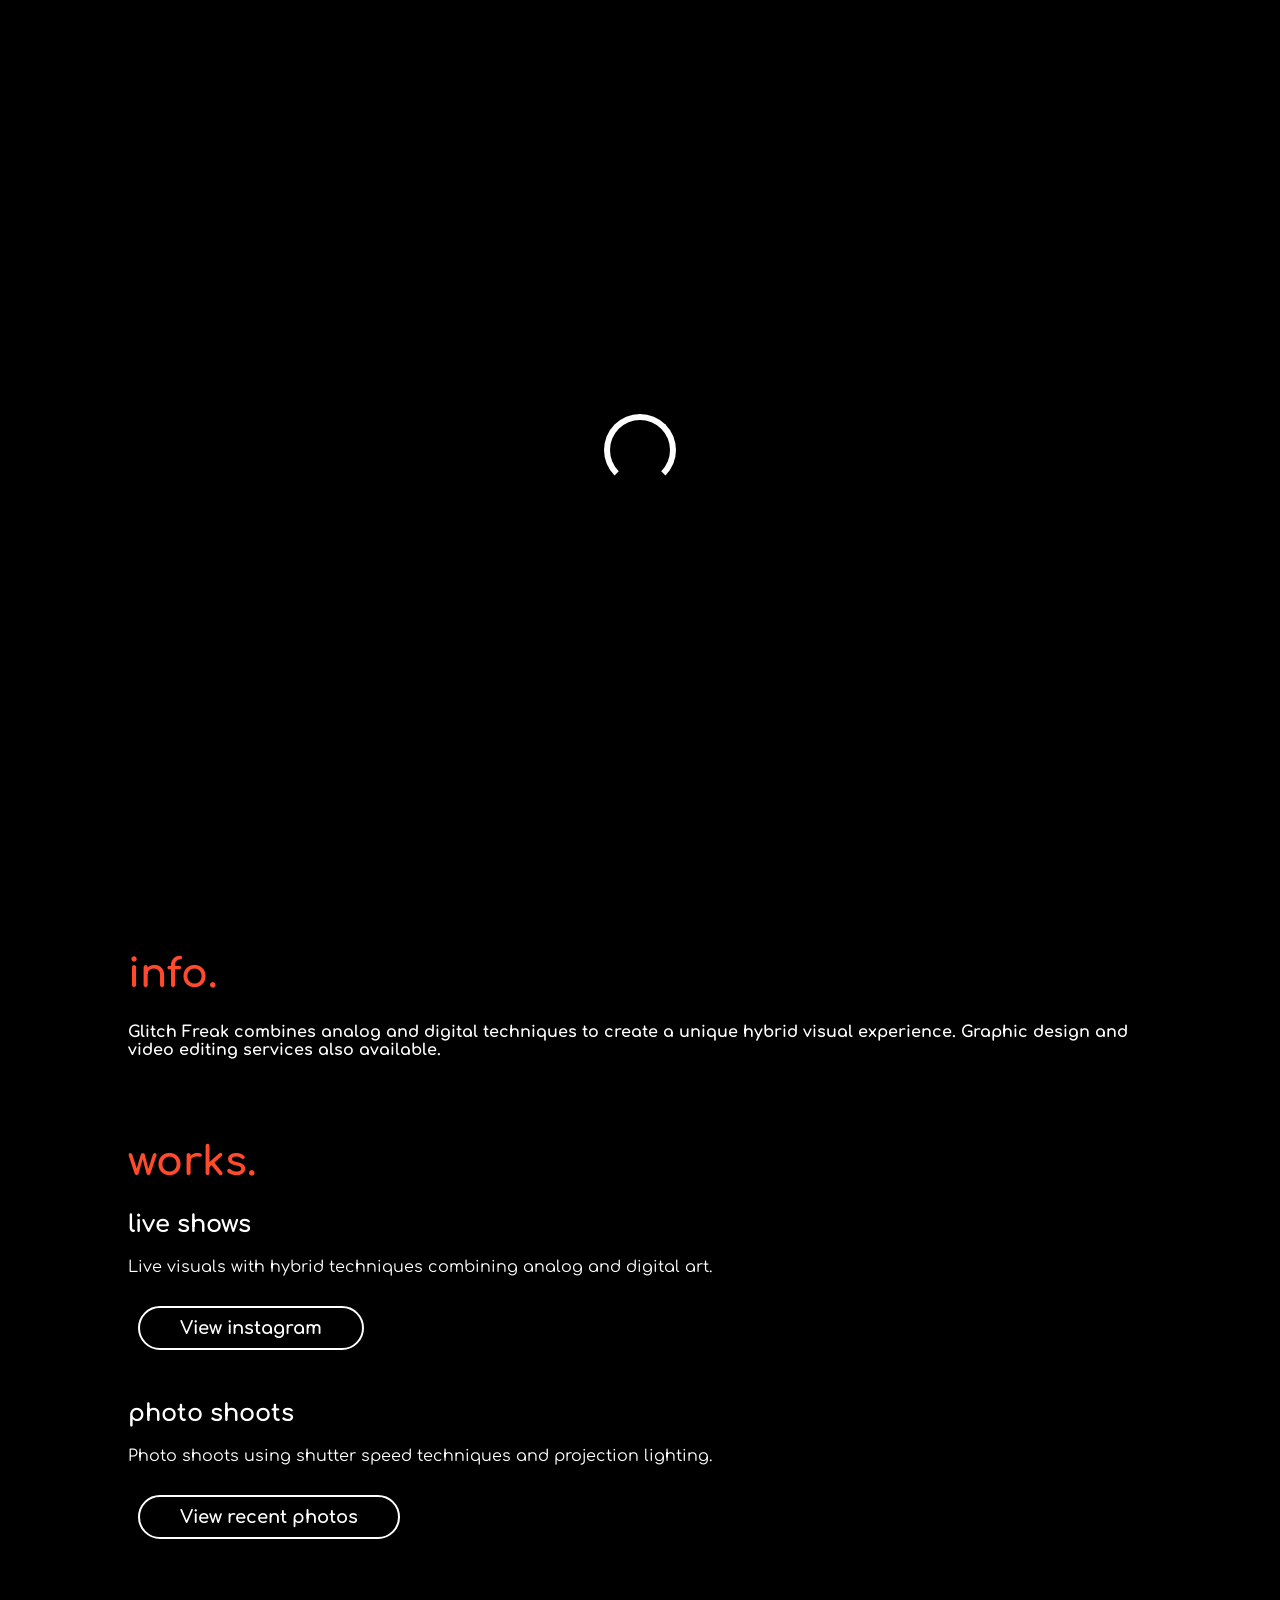
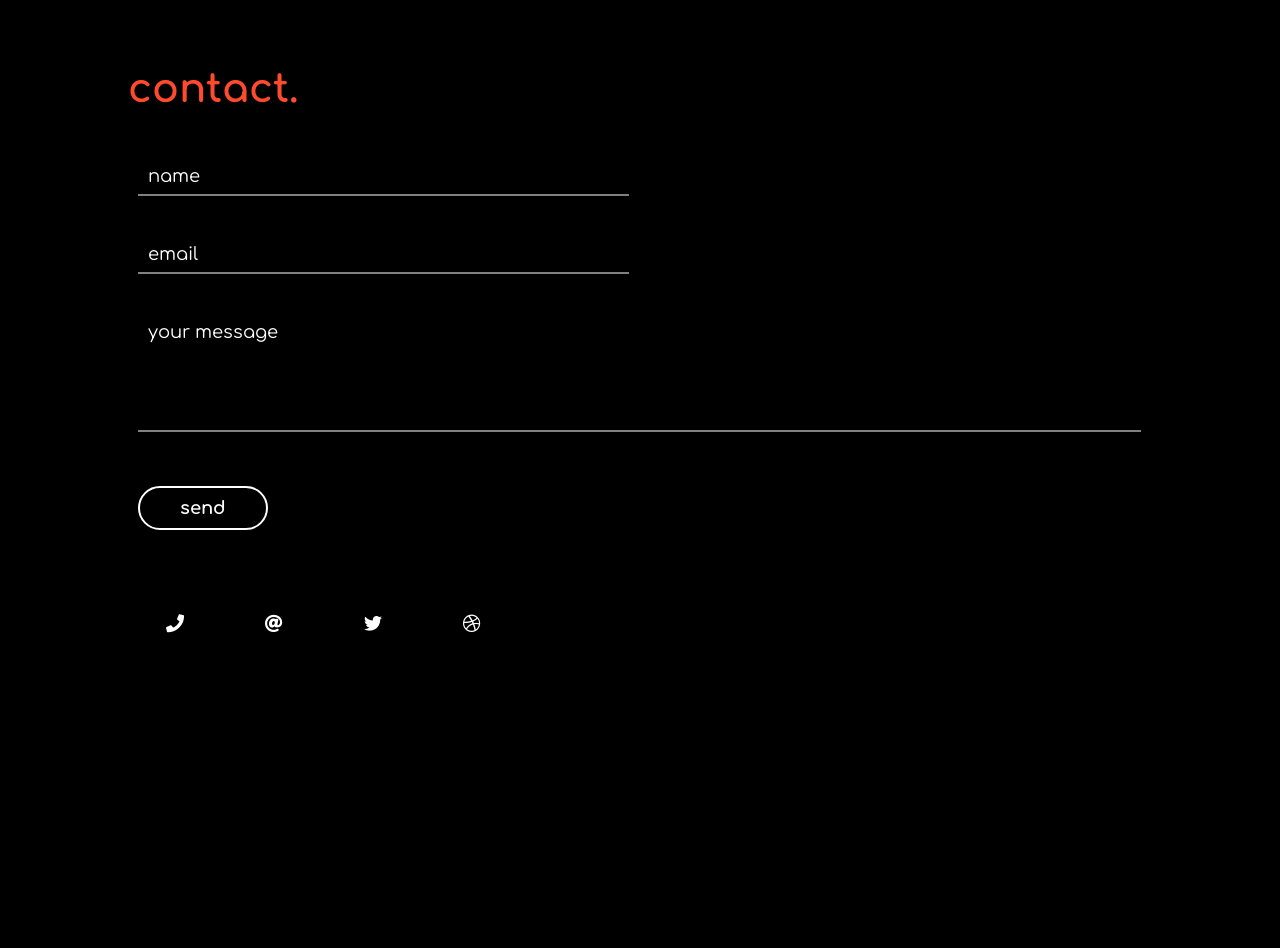
<file: index.html>
<!DOCTYPE html>
<html lang="en">
<head>
    <meta charset="UTF-8">
    <meta name="viewport" content="width=device-width, initial-scale=1.0">
    <meta http-equiv="X-UA-Compatible" content="ie=edge">
    <title>glitchfreakvisuals.</title>
    <link rel="stylesheet" href="https://cdnjs.cloudflare.com/ajax/libs/animate.css/3.7.0/animate.min.css">
    <link href="https://fonts.googleapis.com/css?family=Comfortaa:700" rel="stylesheet">
    <script src="https://code.jquery.com/jquery-3.3.1.min.js" integrity="sha256-FgpCb/KJQlLNfOu91ta32o/NMZxltwRo8QtmkMRdAu8=" crossorigin="anonymous"></script>
    <link rel="stylesheet" href="https://use.fontawesome.com/releases/v5.7.1/css/all.css" integrity="sha384-fnmOCqbTlWIlj8LyTjo7mOUStjsKC4pOpQbqyi7RrhN7udi9RwhKkMHpvLbHG9Sr" crossorigin="anonymous">
    <link rel="stylesheet" href="index.css">
</head>
<body>
    <div id="loading">
        <div id="spinner"></div>
    </div>
    <div id="header" class="animated slideInDown" style="animation-delay:1.8s;">
    <div id="title">glitchfreakvisuals.</div><br>
    <div id="links">
        <a href="#skills">skills</a>
        <a href="#work" style="margin:0px 60px;">works</a>
        <a href="#contact">contact</a>
    </div>
    </div>

    <center>
    <div id="middle">
        <div id="tagline" class="animated zoomIn" style="animation-delay:1.8s;">
       
        </div>
    </div>
    </center>

    <div id="portfolio">
             <div id="info">
                 <h1>info.</h1>   
                 <div>
                        <p>
                            Glitch Freak combines analog and digital techniques to create a unique hybrid visual experience.  Graphic design and video editing services also available. 
                        </p>
                 </div> 
             </div>
         
              <div id="work">
                 <h1>works.</h1>

                 <div class="project">
                 <h2>live shows</h2>
                 <div>Live visuals with hybrid techniques combining analog and digital art.</div>
<a href="https://www.instagram.com/glitchfreakvisuals/">
                 <button class="btn_one">View instagram</button>
				  </a>
		
                </div>

                <div class="project">
                 <h2>photo shoots</h2>
                 <div>Photo shoots using shutter speed techniques and projection lighting.
                 </div>
                 <a href="page2.html">
                <button class="btn_one">View recent photos</button>
</a>

                </div>

             </div>
         
              <div id="contact">
                 <h1>contact.</h1> 
                 <form>
                     <input type="text" placeholder="name" required>
                     <input type="email" placeholder="email" required><br>
                     <textarea placeholder="your message" required rows="5"></textarea><br>
                     <button class="btn_one">send</button>
                 </form> 
                 <div id="details">
                    <a class="btn_social"><i class="fas fa-phone"></i></a>
                    <a class="btn_social"><i class="fas fa-at"></i></a>
                    <a class="btn_social"><i class="fab fa-twitter"></i></a>
                    <a class="btn_social"><i class="fab fa-dribbble"></i></a>
                 </div>   
             </div>
    </div>
    <div id="footer">

    </div>
<script src="index.js" type="text/javascript"></script>
</body>
</html>
</file>
<file: index.css>
body,html {
    padding:0px;
    margin:0px;
    font-family: 'Comfortaa', cursive;
    font-weight:bold;
    color:#fff;
    background:rgb(0, 0, 0);
    scroll-behavior: smooth;
}
#loading {
    width: 100vw;
    height: 100vh;
    position: fixed;
    background: #000;
    z-index: 999;
    display: flex;
    justify-content: center;
    flex-direction: column;
    align-items: center;
}
#spinner {
    animation: rotate 0.56s infinite linear;
    width:60px;
    height:60px;
    border:6px solid #fff;
    border-bottom:6px solid #000;
    border-radius:50%;
    margin:0;
}
@keyframes rotate {
    0% {transform: rotate(0deg);}
    100% {transform: rotate(360deg);}
}
#header {
    width:80%;
    padding:4% 10%;
    text-align:center;
    position:absolute;
    transition:0.6s ease-in-out;
}
#header div {
    display:block;
}
#title {
    font-size:40px;
    background-image: linear-gradient(to left, #FF416C 0%, #FF4B2B 100%);
    -webkit-background-clip:text;
    background-clip:text;
    -webkit-text-fill-color: transparent;
    background-size:500% 500% !important;
    -webkit-animation: Gradient 20s ease infinite;
    -moz-animation: Gradient 20s ease infinite;
    -o-animation: Gradient 20s ease infinite;
    animation: Gradient 20s ease infinite;
    font-family: 'Comfortaa', cursive;
}
#links {
    margin:40px 0px;
    transition:0.6s ease-in-out;
    color:#fff;
}
#links a {
    margin:0px 30px;
    color:inherit;
    text-decoration:none;
    transition:0.4s ease-in-out;
    padding:5px 8px;
    border-bottom:2px solid transparent;
}
#links a:hover {
    border-bottom:2px solid #fff;
}
#middle {
    width:100%;
    height:80vh;
    background:linear-gradient(0deg,rgba(0,0,0,1),rgba(0,0,0,0)),url("gfv.gif") center center fixed;
    background-size:100% auto;
    background-repeat:no-repeat;
    color:white;
    display:flex;
    justify-content:center;
    flex-direction:column;
    transition:1s ease-in-out;
    padding-top:20vh;
}
#tagline {
    font-size:50px;
    width:60%;
}
#portfolio {
    width:80%;
    padding:2% 10%;
}
#portfolio div h1 {
    font-size:40px;
    background-image: linear-gradient(to left, #FF416C 0%, #FF4B2B 100%);
    -webkit-background-clip:text;
    background-clip:text;
    -webkit-text-fill-color: transparent;
    background-size:500% 500% !important;
    -webkit-animation: Gradient 20s ease infinite;
    -moz-animation: Gradient 20s ease infinite;
    -o-animation: Gradient 20s ease infinite;
    animation: Gradient 20s ease infinite;
    font-family: 'Comfortaa', cursive;
}
#skills {
    margin:4vh 0px !important;
    padding:2vh 0px !important;
}
#work {
    margin:4vh 0px !important;
    padding:2vh 0px !important;
}
#contact {
    margin:4vh 0px !important;
    padding:2vh 0px !important;
}
#contact form {
    width:100%;
}
#contact form input {
    width:46%;
    margin:20px 1%;
    background:transparent;
    border:0px;
    border-bottom:2px solid rgba(255,255,255,0.5);
    padding:8px 10px;
    font-family: 'Comfortaa', cursive;
    font-size:18px;
    transition:0.4s ease-in-out;
    color:#fff;
}
#contact form textarea {
    width:96%;
    margin:20px 1%;
    padding:8px 10px;
    border:0px;
    border-bottom:2px solid rgba(255,255,255,0.5);
    padding:8px 10px;
    font-family: 'Comfortaa', cursive;
    font-size:18px;
    background:transparent;
    resize:none;
    transition:0.4s ease-in-out;
    color:#fff;
}
#contact form input:focus {
    outline:none;
    border-bottom:2px solid rgba(255,255,255,1);
}
#contact form textarea:focus {
    outline:none;
    border-bottom:2px solid rgba(255,255,255,1);
}
::placeholder {
    color:#fff;
}
.btn_one {
    color:white;
    padding:10px 40px;
    border-radius:50px;
    border:2px solid #fff;
    font-size:18px;
    font-family: 'Comfortaa', cursive;
    font-weight:bold;
    background:transparent;
    transition:0.4s ease-in-out;
    margin:30px 10px;
}
.btn_one:hover {
    background:white;
    cursor:pointer;
    color:#000;
}
.project div {
    font-weight:normal;
}
.btn_two {
    color:#000;
    padding:10px 40px;
    border-radius:50px;
    border:2px solid #fff;
    font-size:18px;
    font-family: 'Comfortaa', cursive;
    font-weight:bold;
    background:#fff;
    transition:0.4s ease-in-out;
    margin:30px 10px;
}
.btn_two:hover {
    background:transparent;
    cursor:pointer;
    color:#fff;
}
#details {
    margin:6vh 0px;
}
.btn_social {
    font-size:18px;
    color:#fff;
    margin:40px 20px;
    padding:15px 18px;
    border-radius:50%;
    background:#000;
    transition:0.4s ease-in-out;
}
.btn_social:hover {
    color:#000;
    background:#fff;
    cursor:pointer;
}
@media (max-width: 900px){
    #header {
        width:94%;
        padding:15% 3%;
    }
    #title {
        font-size:30px;
    }
    #links {
        margin:30px 0px;
    }
    #links a {
        margin:0px;
    }
    #middle {
        width:100%;
        border-radius:0px;
        height:80vh;
        background-size:cover;
    }
    #tagline {
        width:90%;
        font-size:30px;
    }
    .btn_one {
        font-size:14px;
        padding:8px 20px;
    }
    .btn_two {
        font-size:14px;
        padding:8px 20px;
    }
    #contact form input {
        width:92%;
    }
    #contact form textarea {
        width:92%;
    }
    .btn_social {
        font-size:14px;
        margin:10px;
        padding:10px 11px;
    }
}
#footer {
    width:100%;
    padding:10vh 0px;
    text-align:center;
    font-weight:bold;
}
#footer a {
    font-size:18px;
    background-image: linear-gradient(to left, #FF416C 0%, #FF4B2B 100%);
    -webkit-background-clip:text;
    background-clip:text;
    -webkit-text-fill-color: transparent;
    background-size:500% 500% !important;
    -webkit-animation: Gradient 20s ease infinite;
    -moz-animation: Gradient 20s ease infinite;
    -o-animation: Gradient 20s ease infinite;
    animation: Gradient 20s ease infinite;
    font-family: 'Comfortaa', cursive;
    text-decoration:none;
}
button:focus {
    outline:none;
}
::-webkit-scrollbar {
    width:5px;
    height:5px;
}
::-webkit-scrollbar-track {
    background: #f1f1f1; 
}
::-webkit-scrollbar-thumb {
    background: #000; 
}
::-webkit-scrollbar-thumb:hover {
    background: #555; 
}
@-webkit-keyframes Gradient {
0% {background-position: 0% 50%}
50% {background-position: 100% 50%}
100% {background-position: 0% 50%}
}
@-moz-keyframes Gradient {
0% {background-position: 0% 50%}
50% {background-position: 100% 50%}
100% {background-position: 0% 50%}
}
@keyframes Gradient {
0% {background-position: 0% 50%}
50% {background-position: 100% 50%}
100% {background-position: 0% 50%}
}
</file>
